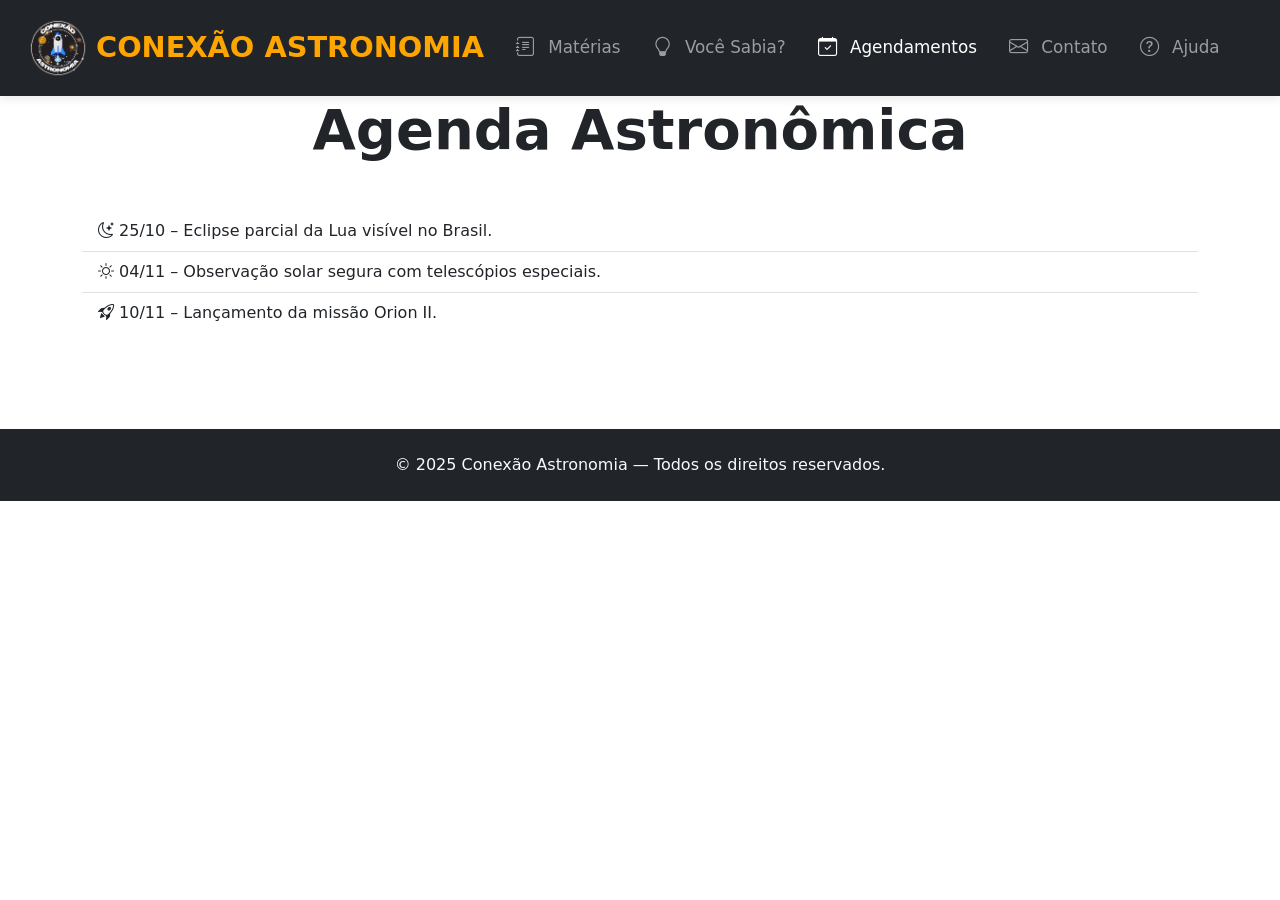
<file: agenda.html>
<!DOCTYPE html>
<html lang="pt-br">

<head>
    <meta charset="UTF-8">
    <meta name="viewport" content="width=device-width, initial-scale=1.0">
    <title>Agenda | Conexão Astronomia</title>
    <link href="https://cdn.jsdelivr.net/npm/bootstrap@5.3.2/dist/css/bootstrap.min.css" rel="stylesheet">
    <link rel="stylesheet" href="https://cdn.jsdelivr.net/npm/bootstrap-icons@1.11.3/font/bootstrap-icons.min.css">
    <link rel="stylesheet" href="style.css">
</head>

<body>
    <nav class="navbar navbar-expand-lg navbar-dark bg-dark fixed-top navbar-custom">
        <div class="container-fluid">
            <a class="navbar-brand d-flex align-items-center" href="index.html">
                <img src="logo.png.png" alt="Logo" width="60" class="me-2">
                <span class="site-title">CONEXÃO ASTRONOMIA</span>
            </a>
            <button class="navbar-toggler" type="button" data-bs-toggle="collapse" data-bs-target="#navbarContent">
                <span class="navbar-toggler-icon"></span>
            </button>
            <div class="collapse navbar-collapse" id="navbarContent">
                <ul class="navbar-nav me-auto mb-2 mb-lg-0">
                    <li class="nav-item"><a class="nav-link" href="materias.html"><i class="bi bi-journal-text"></i>
                            Matérias</a></li>
                    <li class="nav-item"><a class="nav-link" href="voce-sabia.html"><i class="bi bi-lightbulb"></i> Você
                            Sabia?</a></li>
                    <li class="nav-item"><a class="nav-link active" href="agenda.html"><i
                                class="bi bi-calendar-check"></i> Agendamentos</a></li>
                    <li class="nav-item"><a class="nav-link" href="contato.html"><i class="bi bi-envelope"></i>
                            Contato</a></li>
                    <li class="nav-item"><a class="nav-link" href="ajuda.html"><i class="bi bi-question-circle"></i>
                            Ajuda</a></li>
                </ul>
            </div>
        </div>
    </nav>

    <section class="container py-5 mt-5">
        <h1 class="display-4 fw-bold text-center mb-5">Agenda Astronômica</h1>
        <ul class="list-group list-group-flush">
            <li class="list-group-item"><i class="bi bi-moon-stars"></i> 25/10 – Eclipse parcial da Lua visível no
                Brasil.</li>
            <li class="list-group-item"><i class="bi bi-sun"></i> 04/11 – Observação solar segura com telescópios
                especiais.</li>
            <li class="list-group-item"><i class="bi bi-rocket-takeoff"></i> 10/11 – Lançamento da missão Orion II.</li>
        </ul>
    </section>

    <footer class="text-center py-4 bg-dark text-light mt-5">
        <p class="mb-0">&copy; 2025 Conexão Astronomia — Todos os direitos reservados.</p>
    </footer>

    <script src="https://cdn.jsdelivr.net/npm/bootstrap@5.3.2/dist/js/bootstrap.bundle.min.js"></script>
</body>

</html>
</file>
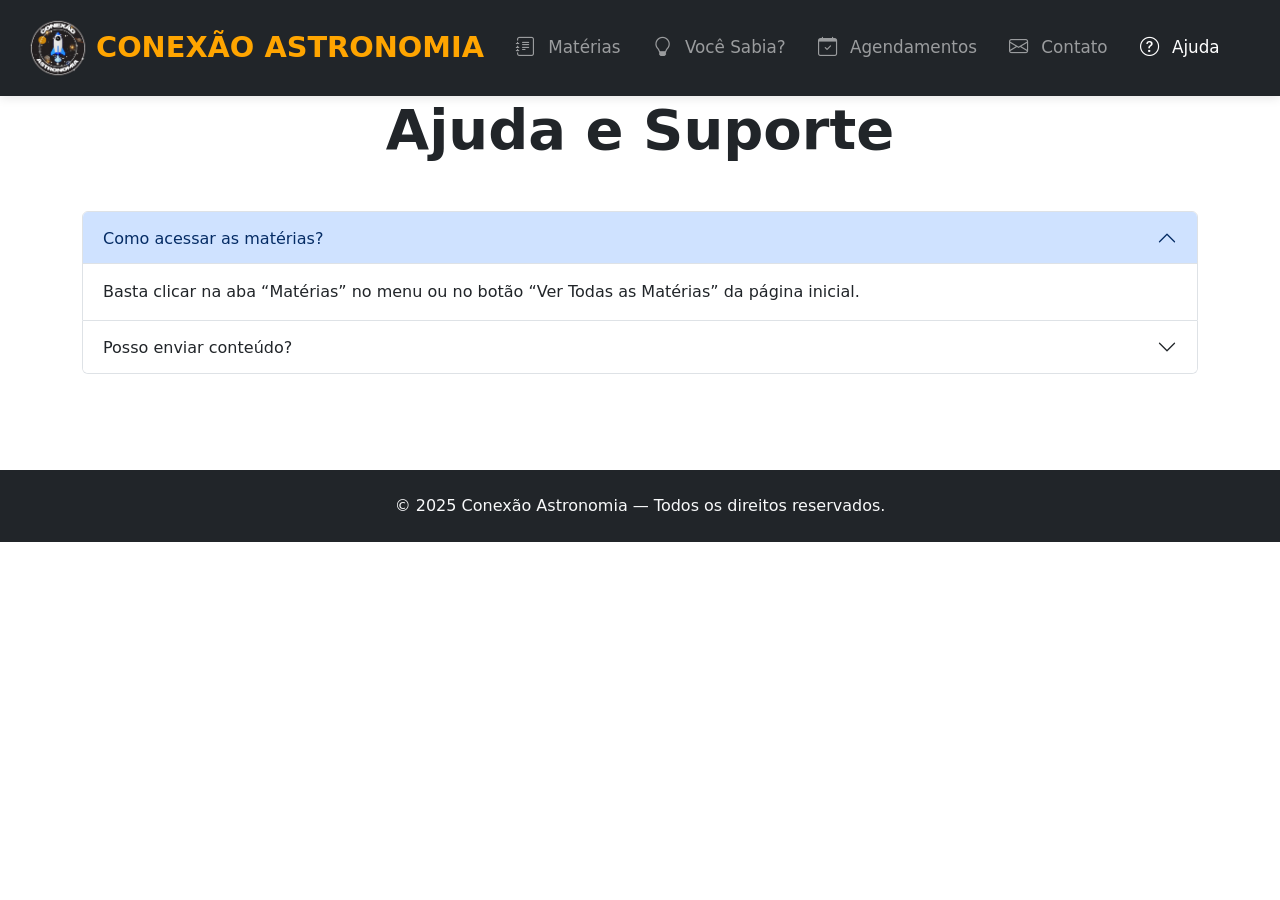
<file: ajuda.html>
<!DOCTYPE html>
<html lang="pt-br">

<head>
    <meta charset="UTF-8">
    <meta name="viewport" content="width=device-width, initial-scale=1.0">
    <title>Ajuda | Conexão Astronomia</title>
    <link href="https://cdn.jsdelivr.net/npm/bootstrap@5.3.2/dist/css/bootstrap.min.css" rel="stylesheet">
    <link rel="stylesheet" href="https://cdn.jsdelivr.net/npm/bootstrap-icons@1.11.3/font/bootstrap-icons.min.css">
    <link rel="stylesheet" href="style.css">
</head>

<body>
    <nav class="navbar navbar-expand-lg navbar-dark bg-dark fixed-top navbar-custom">
        <div class="container-fluid">
            <a class="navbar-brand d-flex align-items-center" href="index.html">
                <img src="logo.png.png" alt="Logo" width="60" class="me-2">
                <span class="site-title">CONEXÃO ASTRONOMIA</span>
            </a>
            <button class="navbar-toggler" type="button" data-bs-toggle="collapse" data-bs-target="#navbarContent">
                <span class="navbar-toggler-icon"></span>
            </button>
            <div class="collapse navbar-collapse" id="navbarContent">
                <ul class="navbar-nav me-auto mb-2 mb-lg-0">
                    <li class="nav-item"><a class="nav-link" href="materias.html"><i class="bi bi-journal-text"></i>
                            Matérias</a></li>
                    <li class="nav-item"><a class="nav-link" href="voce-sabia.html"><i class="bi bi-lightbulb"></i> Você
                            Sabia?</a></li>
                    <li class="nav-item"><a class="nav-link" href="agenda.html"><i class="bi bi-calendar-check"></i>
                            Agendamentos</a></li>
                    <li class="nav-item"><a class="nav-link" href="contato.html"><i class="bi bi-envelope"></i>
                            Contato</a></li>
                    <li class="nav-item"><a class="nav-link active" href="ajuda.html"><i
                                class="bi bi-question-circle"></i> Ajuda</a></li>
                </ul>
            </div>
        </div>
    </nav>

    <section class="container py-5 mt-5">
        <h1 class="display-4 fw-bold text-center mb-5">Ajuda e Suporte</h1>
        <div class="accordion" id="faq">
            <div class="accordion-item">
                <h2 class="accordion-header">
                    <button class="accordion-button" type="button" data-bs-toggle="collapse" data-bs-target="#faq1">Como
                        acessar as matérias?</button>
                </h2>
                <div id="faq1" class="accordion-collapse collapse show">
                    <div class="accordion-body">Basta clicar na aba “Matérias” no menu ou no botão “Ver Todas as
                        Matérias” da página inicial.</div>
                </div>
            </div>
            <div class="accordion-item">
                <h2 class="accordion-header">
                    <button class="accordion-button collapsed" type="button" data-bs-toggle="collapse"
                        data-bs-target="#faq2">Posso enviar conteúdo?</button>
                </h2>
                <div id="faq2" class="accordion-collapse collapse">
                    <div class="accordion-body">Sim! Entre em contato pela página “Contato” e envie sua proposta.</div>
                </div>
            </div>
        </div>
    </section>

    <footer class="text-center py-4 bg-dark text-light mt-5">
        <p class="mb-0">&copy; 2025 Conexão Astronomia — Todos os direitos reservados.</p>
    </footer>

    <script src="https://cdn.jsdelivr.net/npm/bootstrap@5.3.2/dist/js/bootstrap.bundle.min.js"></script>
</body>

</html>
</file>
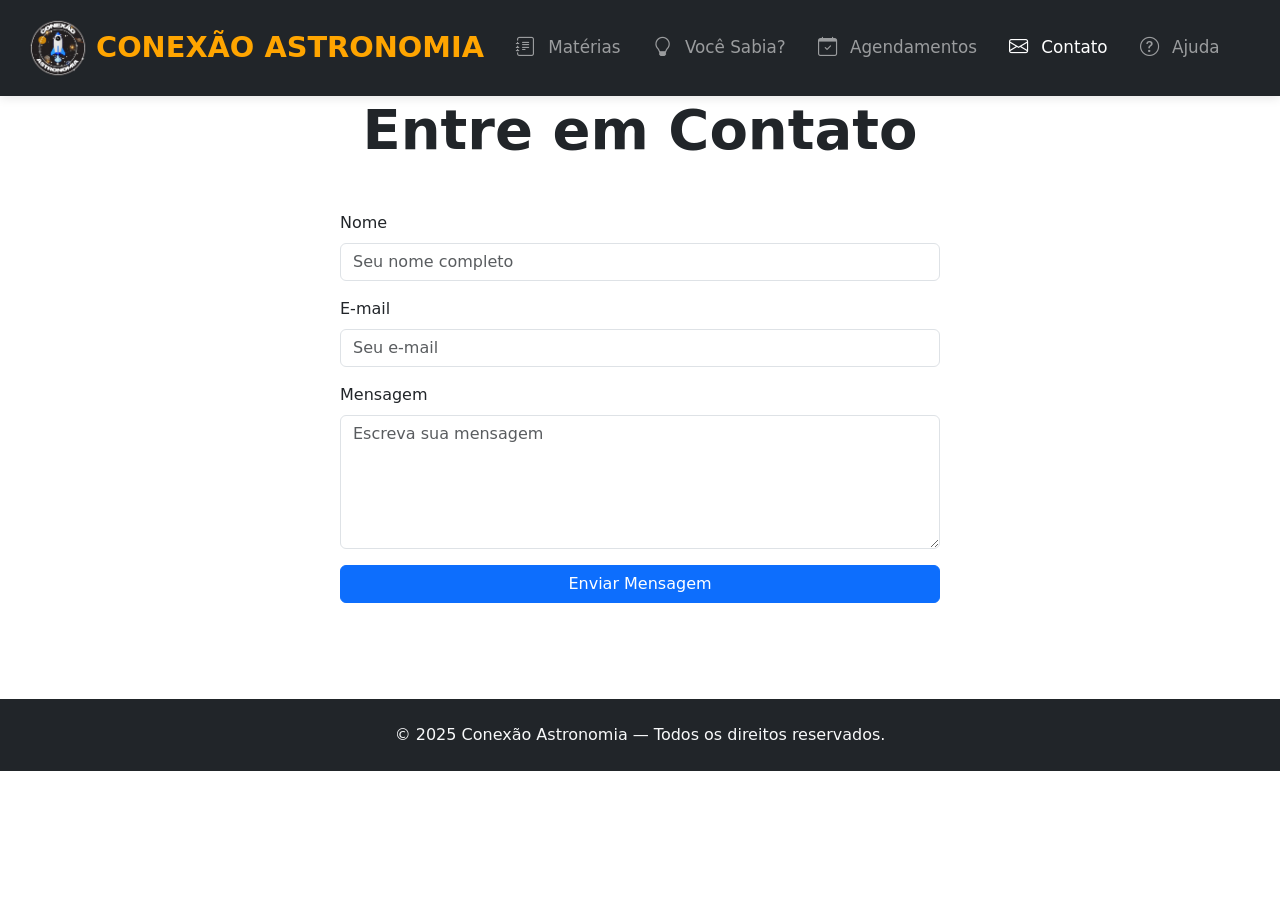
<file: contato.html>
<!DOCTYPE html>
<html lang="pt-br">

<head>
    <meta charset="UTF-8">
    <meta name="viewport" content="width=device-width, initial-scale=1.0">
    <title>Contato | Conexão Astronomia</title>
    <link href="https://cdn.jsdelivr.net/npm/bootstrap@5.3.2/dist/css/bootstrap.min.css" rel="stylesheet">
    <link rel="stylesheet" href="https://cdn.jsdelivr.net/npm/bootstrap-icons@1.11.3/font/bootstrap-icons.min.css">
    <link rel="stylesheet" href="style.css">
</head>

<body>
    <nav class="navbar navbar-expand-lg navbar-dark bg-dark fixed-top navbar-custom">
        <div class="container-fluid">
            <a class="navbar-brand d-flex align-items-center" href="index.html">
                <img src="logo.png.png" alt="Logo" width="60" class="me-2">
                <span class="site-title">CONEXÃO ASTRONOMIA</span>
            </a>
            <button class="navbar-toggler" type="button" data-bs-toggle="collapse" data-bs-target="#navbarContent">
                <span class="navbar-toggler-icon"></span>
            </button>
            <div class="collapse navbar-collapse" id="navbarContent">
                <ul class="navbar-nav me-auto mb-2 mb-lg-0">
                    <li class="nav-item"><a class="nav-link" href="materias.html"><i class="bi bi-journal-text"></i>
                            Matérias</a></li>
                    <li class="nav-item"><a class="nav-link" href="voce-sabia.html"><i class="bi bi-lightbulb"></i> Você
                            Sabia?</a></li>
                    <li class="nav-item"><a class="nav-link" href="agenda.html"><i class="bi bi-calendar-check"></i>
                            Agendamentos</a></li>
                    <li class="nav-item"><a class="nav-link active" href="contato.html"><i class="bi bi-envelope"></i>
                            Contato</a></li>
                    <li class="nav-item"><a class="nav-link" href="ajuda.html"><i class="bi bi-question-circle"></i>
                            Ajuda</a></li>
                </ul>
            </div>
        </div>
    </nav>

    <section class="container py-5 mt-5">
        <h1 class="display-4 fw-bold text-center mb-5">Entre em Contato</h1>
        <form class="mx-auto" style="max-width: 600px;">
            <div class="mb-3">
                <label class="form-label">Nome</label>
                <input type="text" class="form-control" placeholder="Seu nome completo">
            </div>
            <div class="mb-3">
                <label class="form-label">E-mail</label>
                <input type="email" class="form-control" placeholder="Seu e-mail">
            </div>
            <div class="mb-3">
                <label class="form-label">Mensagem</label>
                <textarea class="form-control" rows="5" placeholder="Escreva sua mensagem"></textarea>
            </div>
            <button type="submit" class="btn btn-primary w-100">Enviar Mensagem</button>
        </form>
    </section>

    <footer class="text-center py-4 bg-dark text-light mt-5">
        <p class="mb-0">&copy; 2025 Conexão Astronomia — Todos os direitos reservados.</p>
    </footer>

    <script src="https://cdn.jsdelivr.net/npm/bootstrap@5.3.2/dist/js/bootstrap.bundle.min.js"></script>
</body>

</html>
</file>
<file: style.css>
/* === NAVBAR (alterações anteriores) === */
.navbar-custom {
    padding: 0.8rem 1rem;
    box-shadow: 0 2px 10px rgba(0, 0, 0, 0.1);
}

.navbar-brand img {
    width: 60px;
    transition: all 0.3s ease;
}

.site-title {
    font-size: 1.8rem;
    font-weight: 700;
    color: #FFA500;
}

.nav-link {
    padding: 0.5rem 1rem !important;
    font-size: 1.05rem;
}

.nav-link i {
    font-size: 1.2rem;
    margin-right: 8px;
}

/* === HERO SECTION (novo) === */
.hero-section {
    background: linear-gradient(rgba(0, 0, 0, 0.7), rgba(0, 0, 0, 0.7)),
        url('universo_fundo.jpg.jpg');
    background-size: cover;
    background-position: center;
    color: white;
    height: 80vh;
    min-height: 600px;
    padding-top: 80px;
    /* Compensa navbar fixa */
    display: flex;
    align-items: center;
}

/* === CARDS (novo) === */
.card {
    transition: all 0.3s ease;
    border: none;
    border-radius: 12px;
    overflow: hidden;
    margin-bottom: 20px;
}

.card:hover {
    transform: translateY(-10px);
    box-shadow: 0 15px 30px rgba(0, 0, 0, 0.1);
}

/* === RESPONSIVIDADE === */
@media (max-width: 768px) {
    .hero-section {
        height: 60vh;
        text-align: center;
    }

    .site-title {
        font-size: 1.5rem;
    }
}

/* Barra de pesquisa desktop */
.navbar .form-control {
    background-color: rgba(255, 255, 255, 0.1);
    border-color: rgba(255, 255, 255, 0.2);
    color: white;
}

/* Placeholder branco */
.navbar .form-control::placeholder {
    color: rgba(255, 255, 255, 0.6);
}

/* Ícone de pesquisa mobile */
.navbar .nav-link[data-bs-toggle="collapse"] {
    padding: 8px 12px;
}

/* Estilos para as matérias */
.materia-card {
    transition: all 0.3s ease;
    border: none;
    border-radius: 10px;
    overflow: hidden;
    box-shadow: 0 5px 15px rgba(0, 0, 0, 0.05);
}

.materia-card:hover {
    transform: translateY(-5px);
    box-shadow: 0 10px 25px rgba(0, 0, 0, 0.1);
}

/* Seção Quem Somos */
.quem-somos {
    border-top: 1px solid #eee;
    border-bottom: 1px solid #eee;

}


.img-quem-somos {
    max-width: 350px;
    /* limite que você quer */
    width: 100%;
    /* ocupa até o limite */
    height: auto;
    /* mantém proporção */
    border-radius: 12px;
    box-shadow: 0 4px 12px rgba(0, 0, 0, 0.3);
    display: block;
    margin: 0 auto;
    /* centraliza */
}

/* === PÁGINA DE MATÉRIAS === */
.page-header {
    padding-top: 100px;
    background: linear-gradient(rgba(0, 0, 0, 0.7), rgba(0, 0, 0, 0.7)),
        url('universo_fundo.jpg.jpg');
    background-size: cover;
    background-position: center;
    color: white;
    margin-bottom: 0;
}

.materias-list {
    background-color: #f8f9fa;
}

.materia-card {
    transition: all 0.3s ease;
    border: none;
    border-radius: 10px;
    overflow: hidden;
    box-shadow: 0 5px 15px rgba(0, 0, 0, 0.05);
}

.materia-card:hover {
    transform: translateY(-5px);
    box-shadow: 0 10px 25px rgba(0, 0, 0, 0.1);
}

.materia-meta {
    font-size: 0.85rem;
    margin-top: 15px;
}

.materia-meta i {
    margin-right: 5px;
}

/* Filtros */
.btn-outline-primary.active {
    background-color: #0d6efd;
    border-color: #0d6efd;
    color: white;
}

/* Paginação */
.pagination .page-link {
    color: #0d6efd;
}

.pagination .page-item.active .page-link {
    background-color: #0d6efd;
    border-color: #0d6efd;
}

/* Newsletter */
.newsletter {
    border-top: 1px solid rgba(255, 255, 255, 0.1);
}

/* Footer */
footer a {
    text-decoration: none;
    transition: color 0.3s ease;
}

footer a:hover {
    color: #FFA500 !important;
}

/* Responsividade */
@media (max-width: 768px) {
    .page-header {
        padding-top: 80px;
    }

    .filter-buttons {
        flex-direction: column;
        align-items: center;
    }

    .filter-buttons .btn {
        margin-bottom: 5px;
        width: 100%;
        max-width: 200px;
    }
}

/* === PÁGINA VOCÊ SABIA === */
.page-header {
    padding-top: 100px;
    background: linear-gradient(rgba(0, 0, 0, 0.7), rgba(0, 0, 0, 0.7)),
        url('universo_fundo.jpg.jpg');
    background-size: cover;
    background-position: center;
    color: white;
    margin-bottom: 0;
}

.curiosidades {
    background-color: #f8f9fa;
}

.curiosidade-card {
    transition: all 0.3s ease;
    border: none;
    border-radius: 15px;
    box-shadow: 0 5px 15px rgba(0, 0, 0, 0.08);
    border-top: 4px solid transparent;
}

.curiosidade-card:hover {
    transform: translateY(-8px);
    box-shadow: 0 12px 25px rgba(0, 0, 0, 0.15);
    border-top: 4px solid #0d6efd;
}

.curiosidade-icon {
    transition: transform 0.3s ease;
}

.curiosidade-card:hover .curiosidade-icon {
    transform: scale(1.1);
}

/* Cores personalizadas para ícones */
.text-purple {
    color: #6f42c1 !important;
}

/* Seção de Fatos Rápidos */
.fatos-rapidos {
    border-top: 1px solid #dee2e6;
    border-bottom: 1px solid #dee2e6;
}

.fato-numero {
    font-weight: 800;
    margin-bottom: 0.5rem;
}

.fato-texto {
    font-size: 0.9rem;
    color: #6c757d;
    font-weight: 500;
}

/* Newsletter */
.newsletter {
    border-top: 1px solid rgba(255, 255, 255, 0.1);
}

/* Footer */
footer a {
    text-decoration: none;
    transition: color 0.3s ease;
}

footer a:hover {
    color: #FFA500 !important;
}

/* Responsividade */
@media (max-width: 768px) {
    .page-header {
        padding-top: 80px;
    }

    .fato-numero {
        font-size: 2.5rem;
    }
}

/* === LOGIN ADMIN === */
.admin-btn-orange {
    opacity: 0.7 !important;
    background-color: #FFA500 !important;
    border-color: #FFA500 !important;
    color: #000 !important;
}

.admin-btn-orange:hover {
    opacity: 1 !important;
    transform: scale(1.05);
    box-shadow: 0 4px 12px rgba(255, 165, 0, 0.3);
}
</file>
